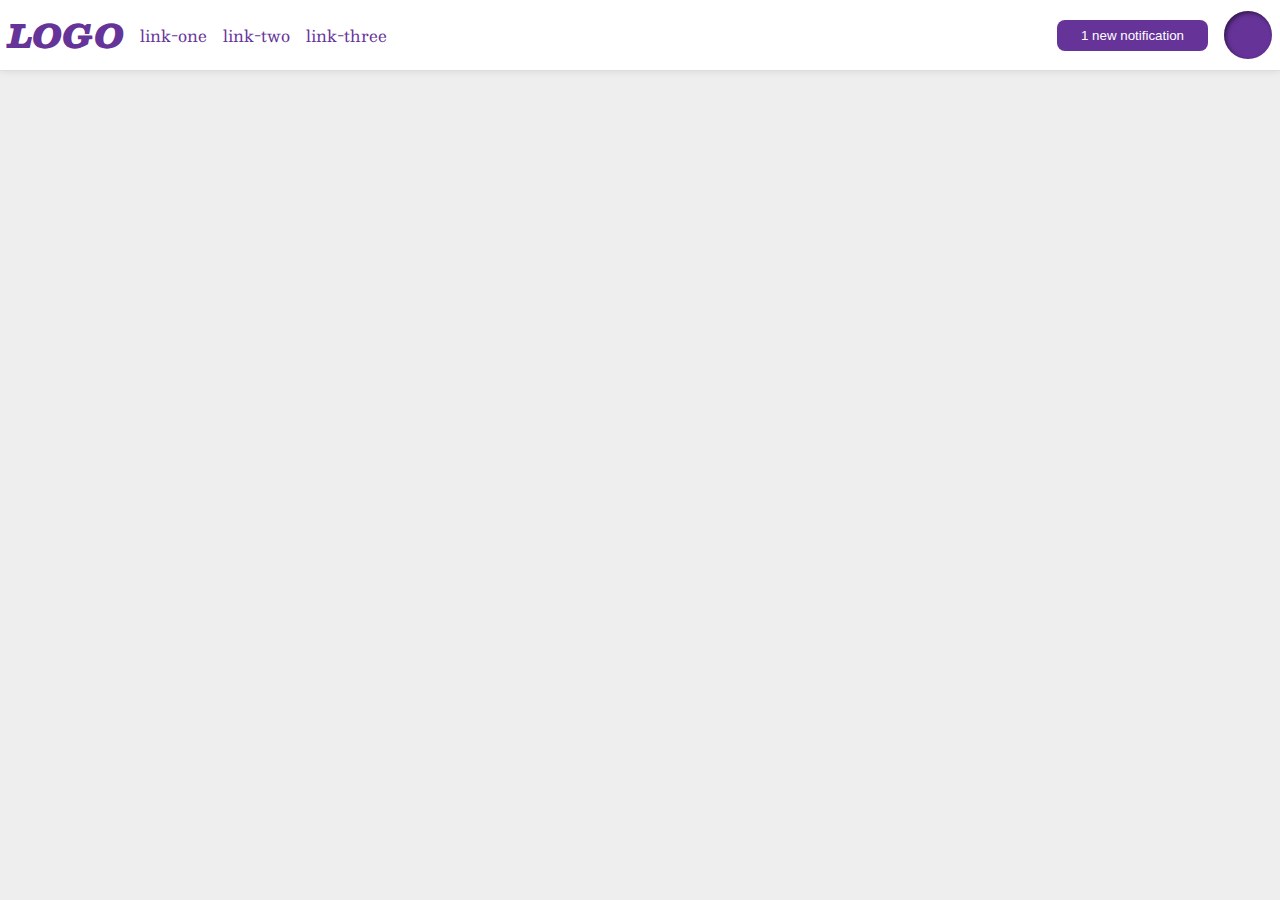
<file: foundations/flex/03-flex-header-2/index.html>
<!DOCTYPE html>
<html lang="en">
  <head>
    <meta charset="UTF-8">
    <meta http-equiv="X-UA-Compatible" content="IE=edge">
    <meta name="viewport" content="width=device-width, initial-scale=1.0">
    <title>Flex Header 2</title>
    <link rel="stylesheet" href="style.css">
  </head>
  <body>
    <div class="header">
      <div class="left">
        <div class="logo">
          LOGO
        </div>
        <ul class="links">
          <li><a href="https://google.com">link-one</a></li>
          <li><a href="https://google.com">link-two</a></li>
          <li><a href="https://google.com">link-three</a></li>
        </ul>
      </div>
      <div class="right">
        <button class="notifications">
        1 new notification
        </button>
        <div class="profile-image"></div>
      </div>
    </div>
  </body>
</html>
</file>
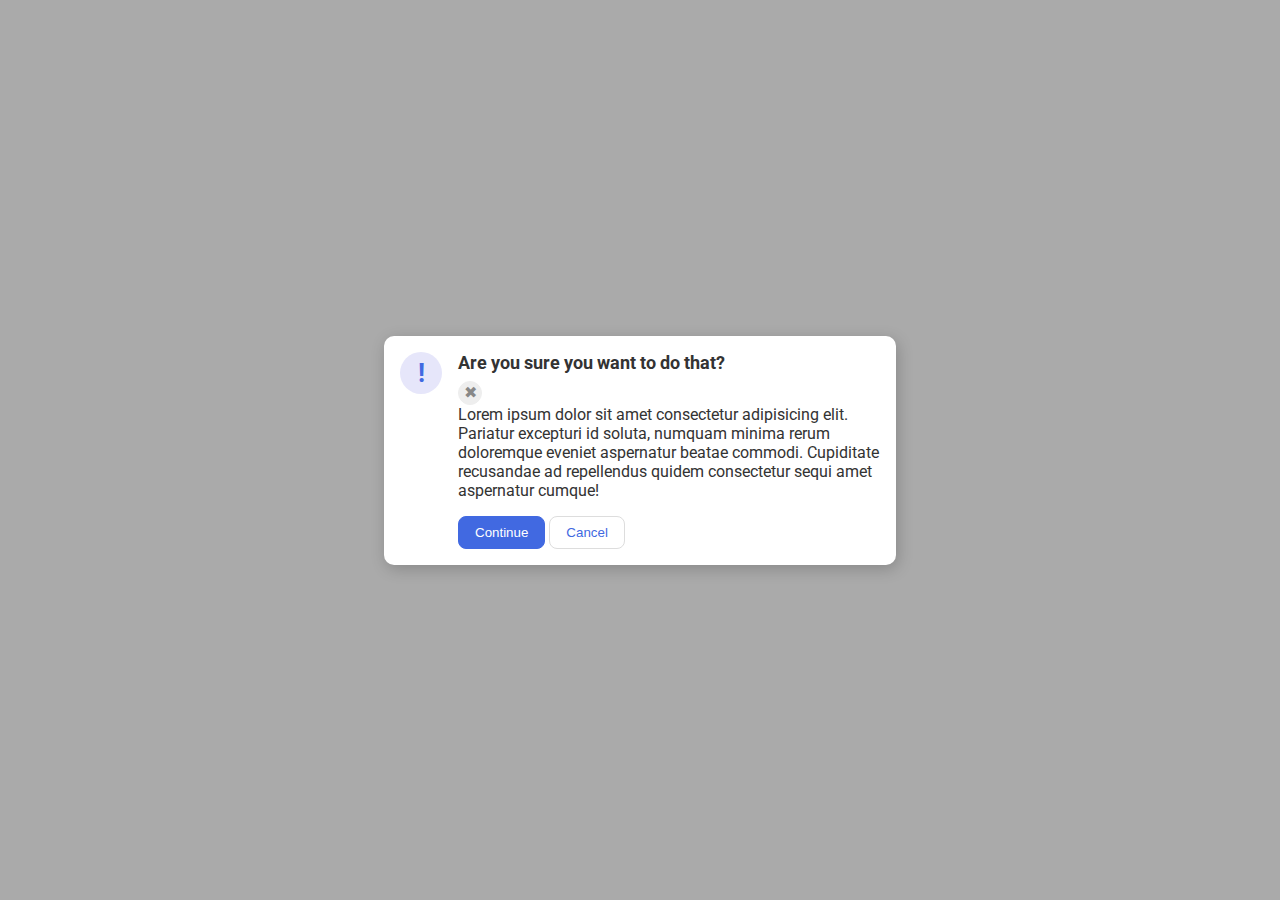
<file: foundations/flex/05-flex-modal/index.html>
<!DOCTYPE html>
<html lang="en">
  <head>
    <meta charset="UTF-8">
    <meta http-equiv="X-UA-Compatible" content="IE=edge">
    <meta name="viewport" content="width=device-width, initial-scale=1.0">
    <link rel="stylesheet" href="style.css">
    <title>Modal</title>
  </head>
  <body>
    <div class="modal">
      <div class="icon">!</div>
      <div class="container">
        <div class="header-row">
          <div class="header">Are you sure you want to do that?</div>
          <button class="close-button">✖</button>
        </div>
        <div class="text">Lorem ipsum dolor sit amet consectetur adipisicing elit. Pariatur excepturi id soluta, numquam minima rerum doloremque eveniet aspernatur beatae commodi. Cupiditate recusandae ad repellendus quidem consectetur sequi amet aspernatur cumque!</div>
        <div class="next">
          <button class="continue">Continue</button>
          <button class="cancel">Cancel</button>
        </div>
      </div>
    </div>
  </body>
</html>
</file>
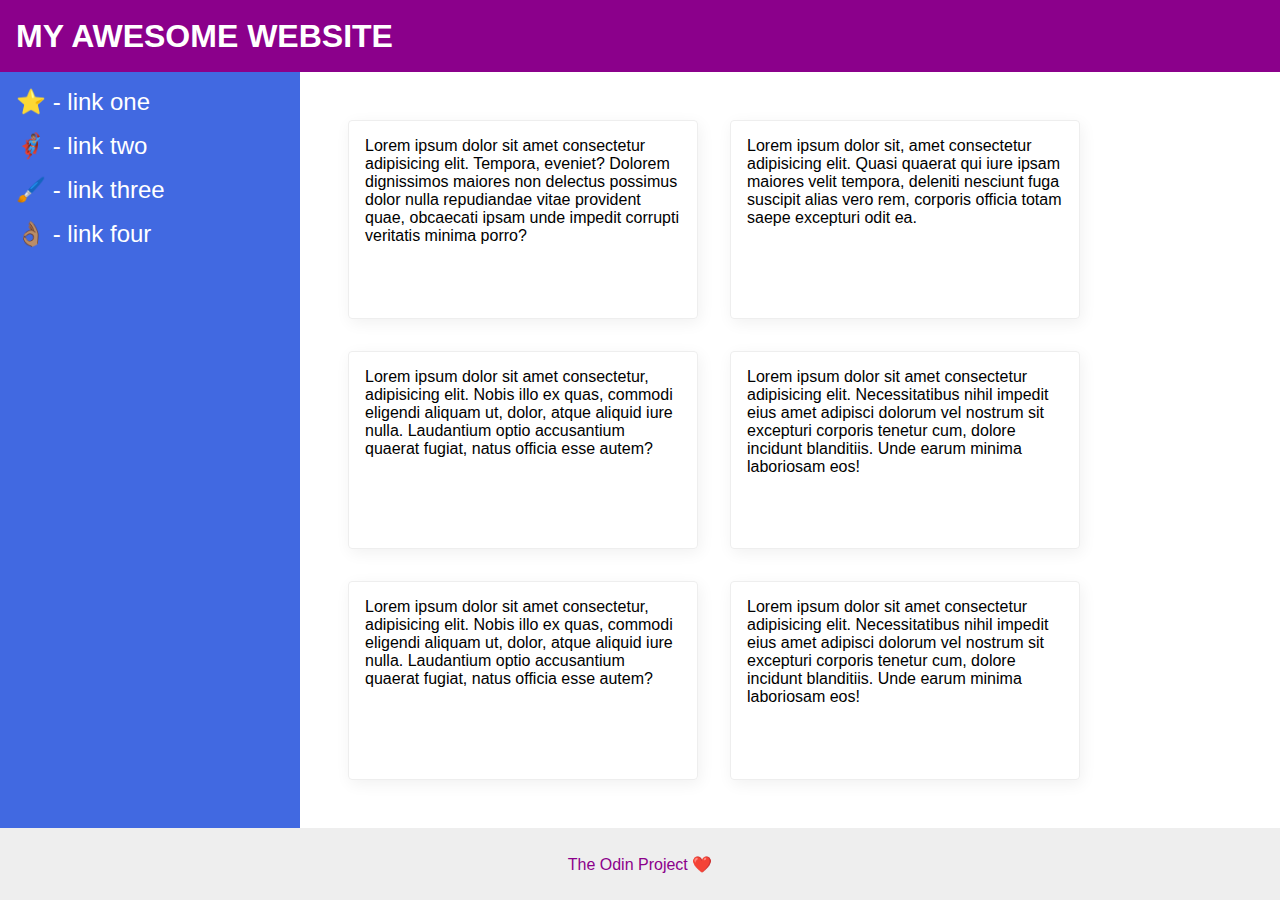
<file: foundations/flex/07-flex-layout-2/index.html>
<!DOCTYPE html>
<html lang="en">
  <head>
    <meta charset="UTF-8">
    <meta http-equiv="X-UA-Compatible" content="IE=edge">
    <meta name="viewport" content="width=device-width, initial-scale=1.0">
    <title>The Holy Grail</title>
    <link rel="stylesheet" href="style.css">
  </head>
  <body>
    <div class="header">
      MY AWESOME WEBSITE
    </div>
    
    <div class="content">
      <div class="sidebar">
        <ul>
          <li><a href="#">⭐ - link one</a></li>
          <li><a href="#">🦸🏽‍♂️ - link two</a></li>
          <li><a href="#">🖌️ - link three</a></li>
          <li><a href="#">👌🏽 - link four</a></li>
        </ul>
      </div>

      <div class="card-deck">
        <div class="card">Lorem ipsum dolor sit amet consectetur adipisicing elit. Tempora, eveniet? Dolorem dignissimos maiores non delectus possimus dolor nulla repudiandae vitae provident quae, obcaecati ipsam unde impedit corrupti veritatis minima porro?</div>
        <div class="card">Lorem ipsum dolor sit, amet consectetur adipisicing elit. Quasi quaerat qui iure ipsam maiores velit tempora, deleniti nesciunt fuga suscipit alias vero rem, corporis officia totam saepe excepturi odit ea.</div>
        <div class="card">Lorem ipsum dolor sit amet consectetur, adipisicing elit. Nobis illo ex quas, commodi eligendi aliquam ut, dolor, atque aliquid iure nulla. Laudantium optio accusantium quaerat fugiat, natus officia esse autem?</div>
        <div class="card">Lorem ipsum dolor sit amet consectetur adipisicing elit. Necessitatibus nihil impedit eius amet adipisci dolorum vel nostrum sit excepturi corporis tenetur cum, dolore incidunt blanditiis. Unde earum minima laboriosam eos!</div>
        <div class="card">Lorem ipsum dolor sit amet consectetur, adipisicing elit. Nobis illo ex quas, commodi eligendi aliquam ut, dolor, atque aliquid iure nulla. Laudantium optio accusantium quaerat fugiat, natus officia esse autem?</div>
        <div class="card">Lorem ipsum dolor sit amet consectetur adipisicing elit. Necessitatibus nihil impedit eius amet adipisci dolorum vel nostrum sit excepturi corporis tenetur cum, dolore incidunt blanditiis. Unde earum minima laboriosam eos!</div>
      </div>
    </div>

    <div class="footer">
      The Odin Project ❤️
    </div>
  </body>
</html>
</file>
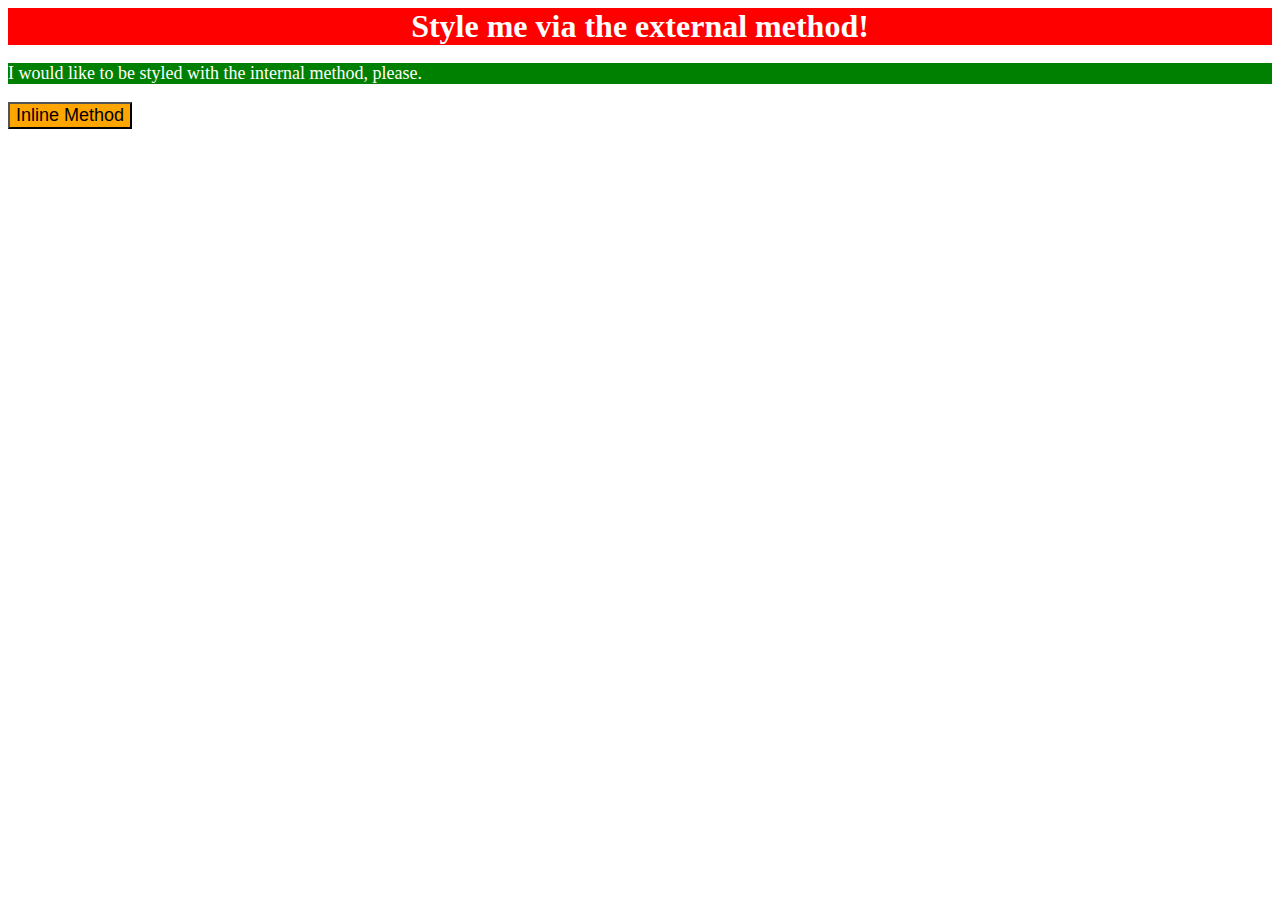
<file: foundations/intro-to-css/01-css-methods/index.html>
<!DOCTYPE html>
<html lang="en">
  <head>
    <meta charset="UTF-8">
    <meta http-equiv="X-UA-Compatible" content="IE=edge">
    <meta name="viewport" content="width=device-width, initial-scale=1.0">
    <link rel="stylesheet" href="./styles.css"/>
    <title>Methods for Adding CSS</title>

    <style>
      p {
        background-color: green;
        color: white;
        font-size: 18px;
      }
  </style>
  </head>
  <body>
    <div>Style me via the external method!</div>
    <p>I would like to be styled with the internal method, please.</p>
    <button style="background-color: orange; font-size: 18px;">Inline Method
      </button>
  </body>
</html>
</file>
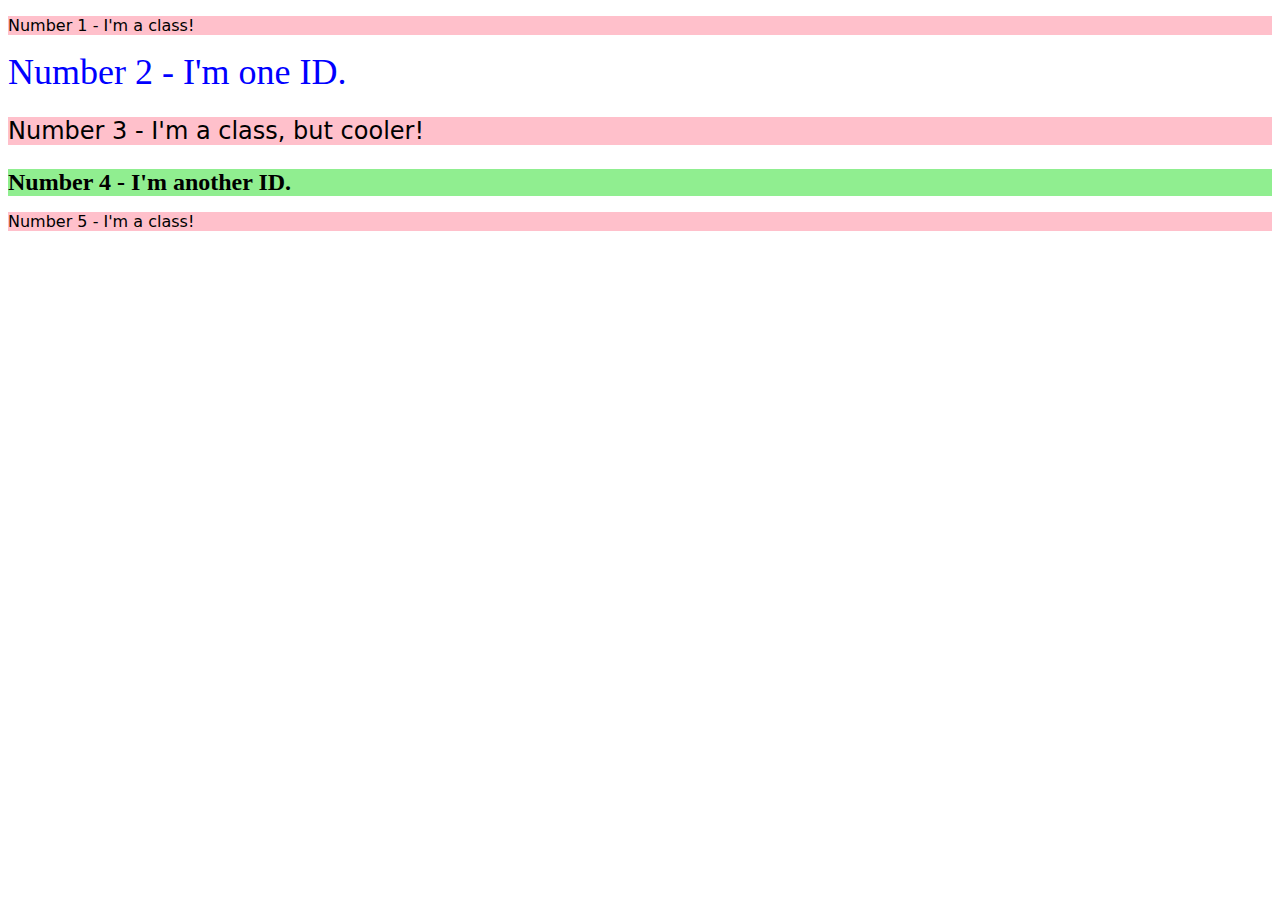
<file: foundations/intro-to-css/02-class-id-selectors/index.html>
<!DOCTYPE html>
<html lang="en">
  <head>
    <meta charset="UTF-8">
    <meta http-equiv="X-UA-Compatible" content="IE=edge">
    <meta name="viewport" content="width=device-width, initial-scale=1.0">
    <title>Class and ID Selectors</title>
    <link rel="stylesheet" href="style.css">
  </head>
  <body>
    <p class="odd">Number 1 - I'm a class!</p>
    <div id="second">Number 2 - I'm one ID.</div>
    <p class="odd cool">Number 3 - I'm a class, but cooler!</p>
    <div id="fourth">Number 4 - I'm another ID.</div>
    <p class="odd">Number 5 - I'm a class!</p>
  </body>
</html>
</file>
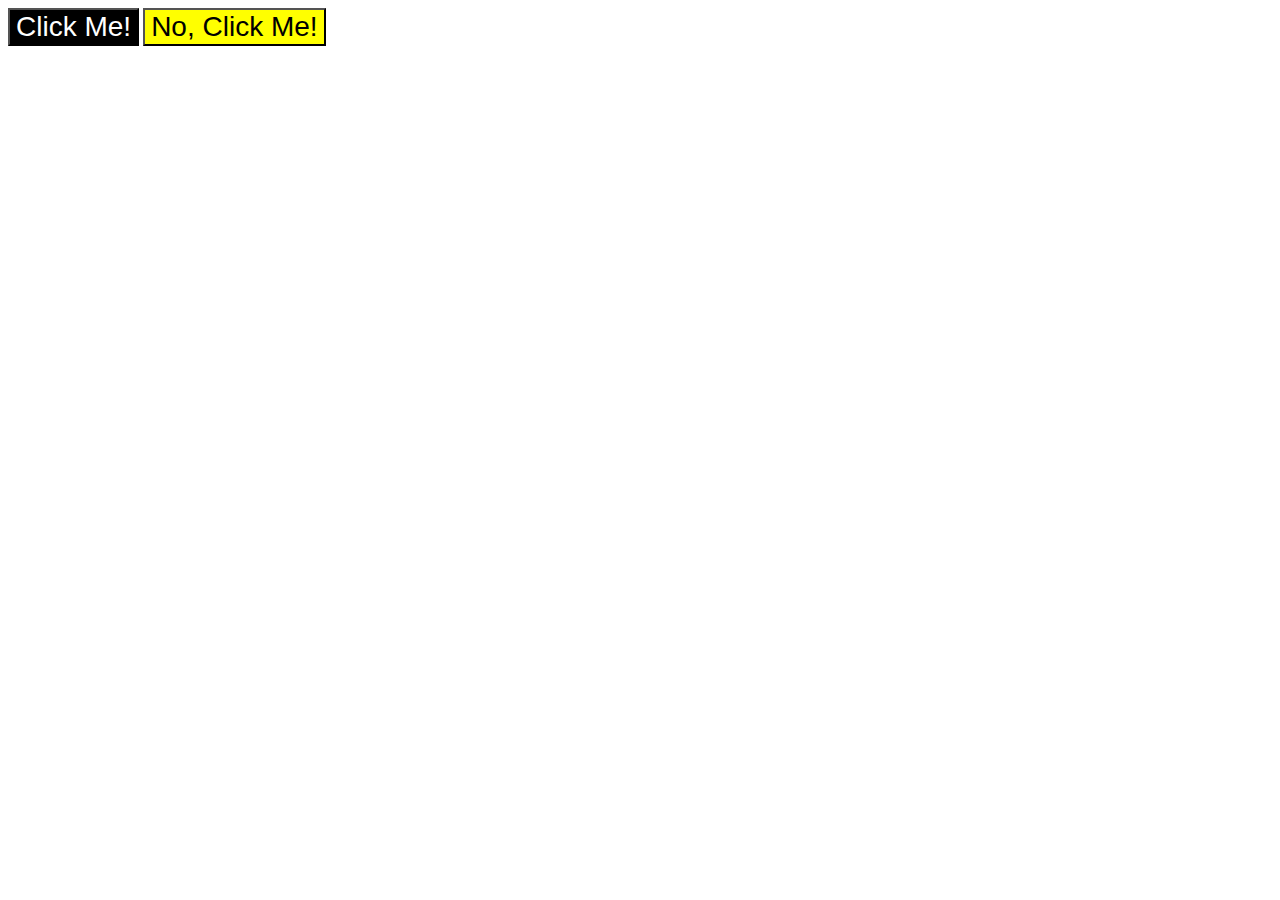
<file: foundations/intro-to-css/03-grouping-selectors/index.html>
<!DOCTYPE html>
<html lang="en">
  <head>
    <meta charset="UTF-8">
    <meta http-equiv="X-UA-Compatible" content="IE=edge">
    <meta name="viewport" content="width=device-width, initial-scale=1.0">
    <title>Grouping Selectors</title>
    <link rel="stylesheet" href="style.css">
  </head>
  <body>
    <button class="one">Click Me!</button>
    <button class="two">No, Click Me!</button>
  </body>
</html>
</file>
<file: foundations/flex/03-flex-header-2/style.css>
/* this is some magical font-importing.  
you'll learn about it later. */
@import url('https://fonts.googleapis.com/css2?family=Besley:ital,wght@0,400;1,900&display=swap');

body {
  margin: 0;
  background: #eee;
  font-family: Besley, serif;
}

.header {
  background: white;
  border-bottom: 1px solid #ddd;
  box-shadow: 0 0 8px rgba(0,0,0,.1);
  display: flex;
  justify-content: space-between;
  padding: 8px;
}

.profile-image {
  background: rebeccapurple;
  box-shadow: inset 2px 2px 4px rgba(0,0,0,.5);
  border-radius: 50%;
  width: 48px;
  height: 48px;
}

.logo {
  color: rebeccapurple;
  font-size: 32px;
  font-weight: 900;
  font-style: italic;
}

button {
  border: none;
  border-radius: 8px;
  background: rebeccapurple;
  color: white;
  padding: 8px 24px;
}

a {
  /* this removes the line under our links */
  text-decoration: none;
  color: rebeccapurple;
}

ul {
  list-style-type: none;
  display: flex;
  margin: 0;
  padding: 0;
  gap: 16px;
}

.left, .right {
  display: flex;
  align-items: center;
  gap: 16px;
}
</file>
<file: foundations/flex/05-flex-modal/style.css>
@import url('https://fonts.googleapis.com/css2?family=Roboto:wght@400;700&display=swap');

html, body {
  height: 100%;
}

body {
  font-family: Roboto, sans-serif;
  margin: 0;
  background: #aaa;
  color: #333;
  /* I'll give you this one for free */
  display: flex;
  align-items: center;
  justify-content: center;
}

.modal {
  background: white;
  width: 480px;
  border-radius: 10px;
  box-shadow: 2px 4px 16px rgba(0,0,0,.2);
  display: flex;
  gap: 16px;
  padding: 16px;
}

.icon {
  color: royalblue;
  font-size: 26px;
  font-weight: 700;
  background: lavender;
  width: 42px;
  height: 42px;
  border-radius: 50%;
  display: flex;
  align-items: center;
  justify-content: center;
  flex-shrink: 0;
}

.header {
  display: flex;
  align-items: center;
  justify-content: space-between;
  font-size: 18px;
  font-weight: 700;
  margin-bottom: 8px;
}

.text {
  margin-bottom: 16px;
}

.close-button {
  background: #eee;
  border-radius: 50%;
  color: #888;
  font-weight: 400;
  font-size: 16px;
  height: 24px;
  width: 24px;
  display: flex;
  align-items: center;
  justify-content: center;
  border: 1px solid #eee;
  padding: 0;
}

button {
  cursor: pointer;
  padding: 8px 16px;
  border-radius: 8px;
}

button.continue {
  background: royalblue;
  border: 1px solid royalblue;
  color: white;
}

button.cancel {
  background: white;
  border: 1px solid #ddd;
  color: royalblue;
}
</file>
<file: foundations/flex/07-flex-layout-2/style.css>
* {
  box-sizing: border-box;
}

body {
  font-family: -apple-system, BlinkMacSystemFont, 'Segoe UI', Roboto, Oxygen, Ubuntu, Cantarell, 'Open Sans', 'Helvetica Neue', sans-serif;
  margin: 0;
  min-height: 100vh;
  display: flex;
  flex-direction: column;
}

.header {
  height: 72px;
  background: darkmagenta;
  color: white;
  display: flex;
  align-items: center;
  font-weight: 900;
  font-size: 32px;
  padding: 0 16px;
}

.footer {
  height: 72px;
  background: #eee;
  color: darkmagenta;
  display: flex;
  align-items: center;
  justify-content: center;
}

.content {
  display: flex;
  flex: 1;
}

.sidebar {
  min-width: 300px;
  background: royalblue;
  box-sizing: border-box;
  flex-shrink: 0;
}

ul {
  list-style-type: none;
  padding: 0;
  margin: 16px;
}

li {
  margin-bottom: 16px;
}

.sidebar a {
  font-size: 24px;
  color: white;
  text-decoration: none;
}

.card {
  border: 1px solid #eee;
  box-shadow: 2px 4px 16px rgba(0,0,0,.06);
  border-radius: 4px;
  padding: 16px;
  width: 350px;
}

.card-deck {
  display: flex;
  flex-wrap: wrap;
  padding: 48px;
  gap: 32px;
}
</file>
<file: foundations/intro-to-css/01-css-methods/styles.css>
div {
    background-color:red;
    color:white;
    font-size: 32px;
    text-align: center;
    font-weight: bold;
}
</file>
<file: foundations/intro-to-css/02-class-id-selectors/style.css>
/* Add CSS Styling */
.odd {
    background-color: #ffc0cb;
    font-family: 'Verdana', 'DejaVu Sans', 'sans-serif';
}

#second {
    color:#0000ff;
    font-size: 36px;
}

.cool {
    font-size: 24px;
}

#fourth {
    background-color:#90ee90;
    font-size: 24px;
    font-weight: bold;
}
</file>
<file: foundations/intro-to-css/03-grouping-selectors/style.css>
/* Add CSS Styling */
.one,
.two {
    font-size: 28px;
    font-family: Helvetica, "Times New Roman", sans-serif;
}

.one {
    color:rgb(255, 255, 255);
    background-color: rgb(0, 0, 0);
}

.two {
    background-color: rgb(255, 255, 0);
}
</file>
